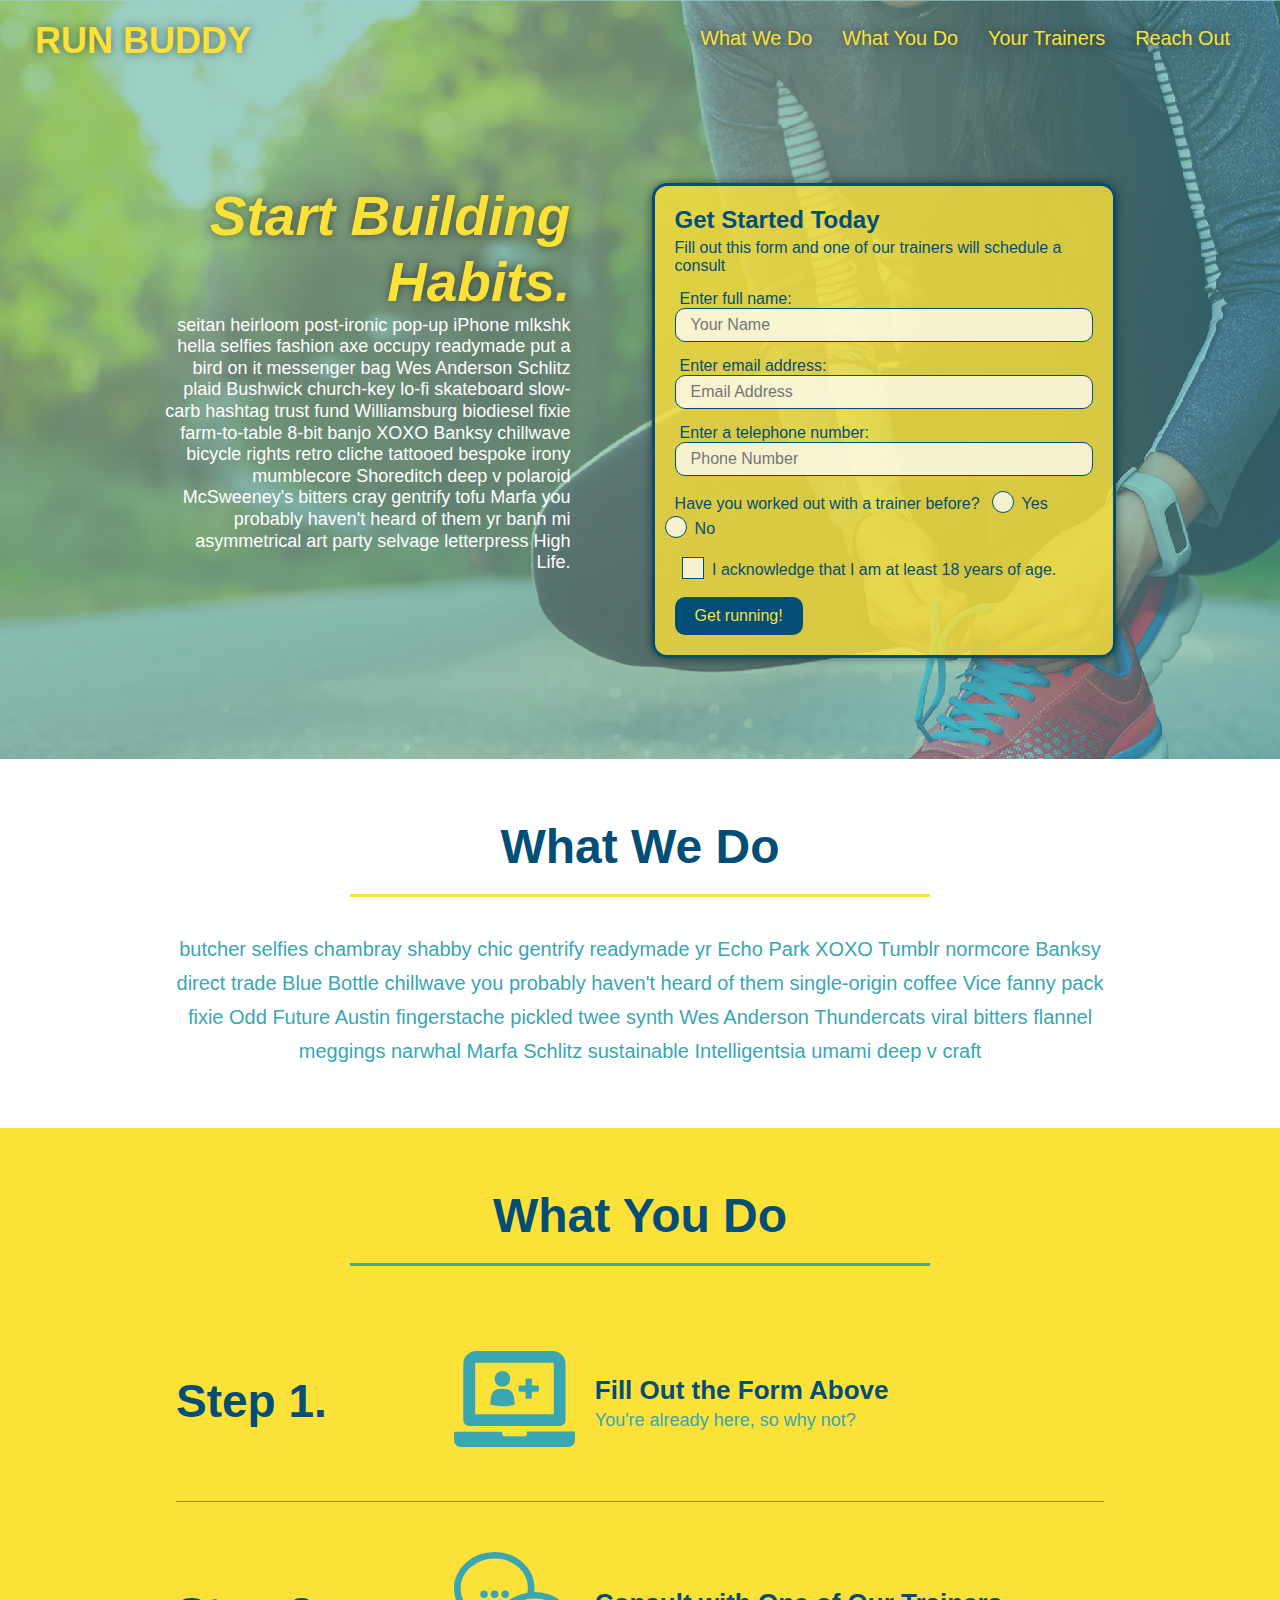
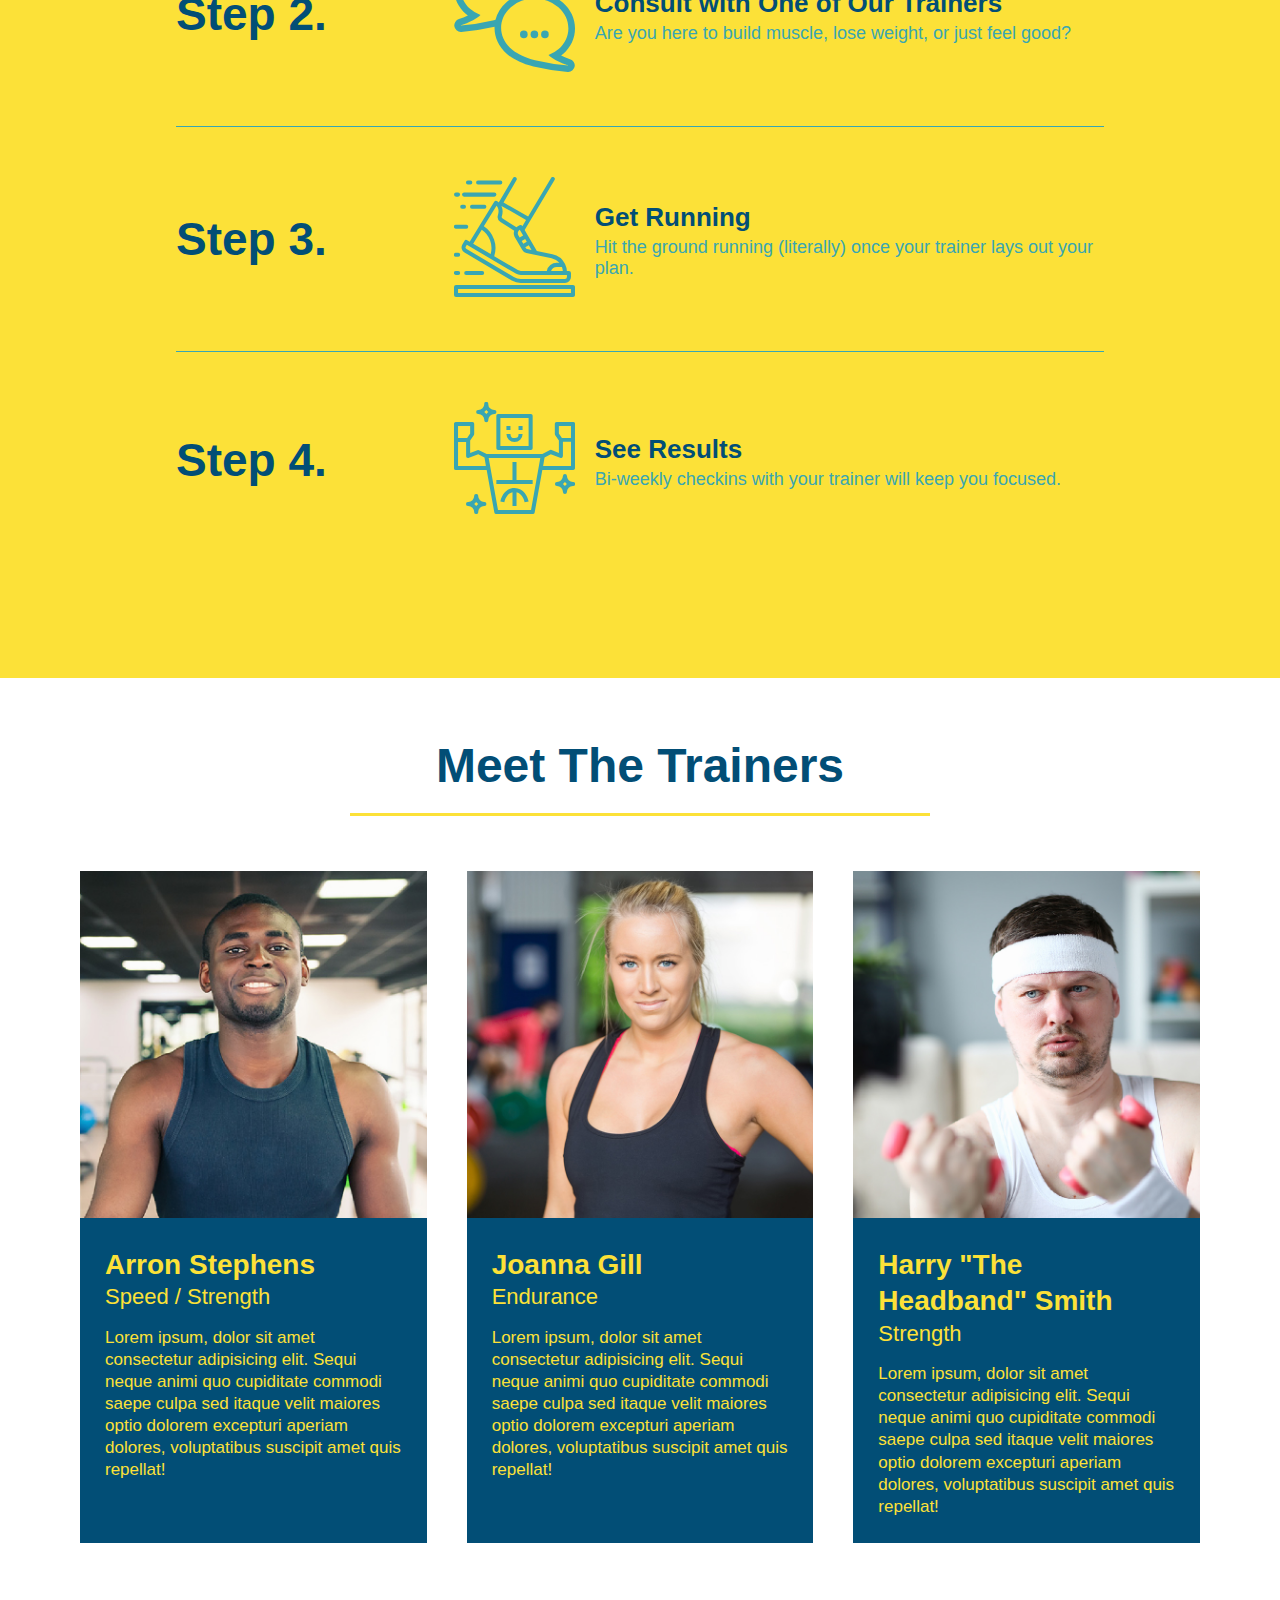
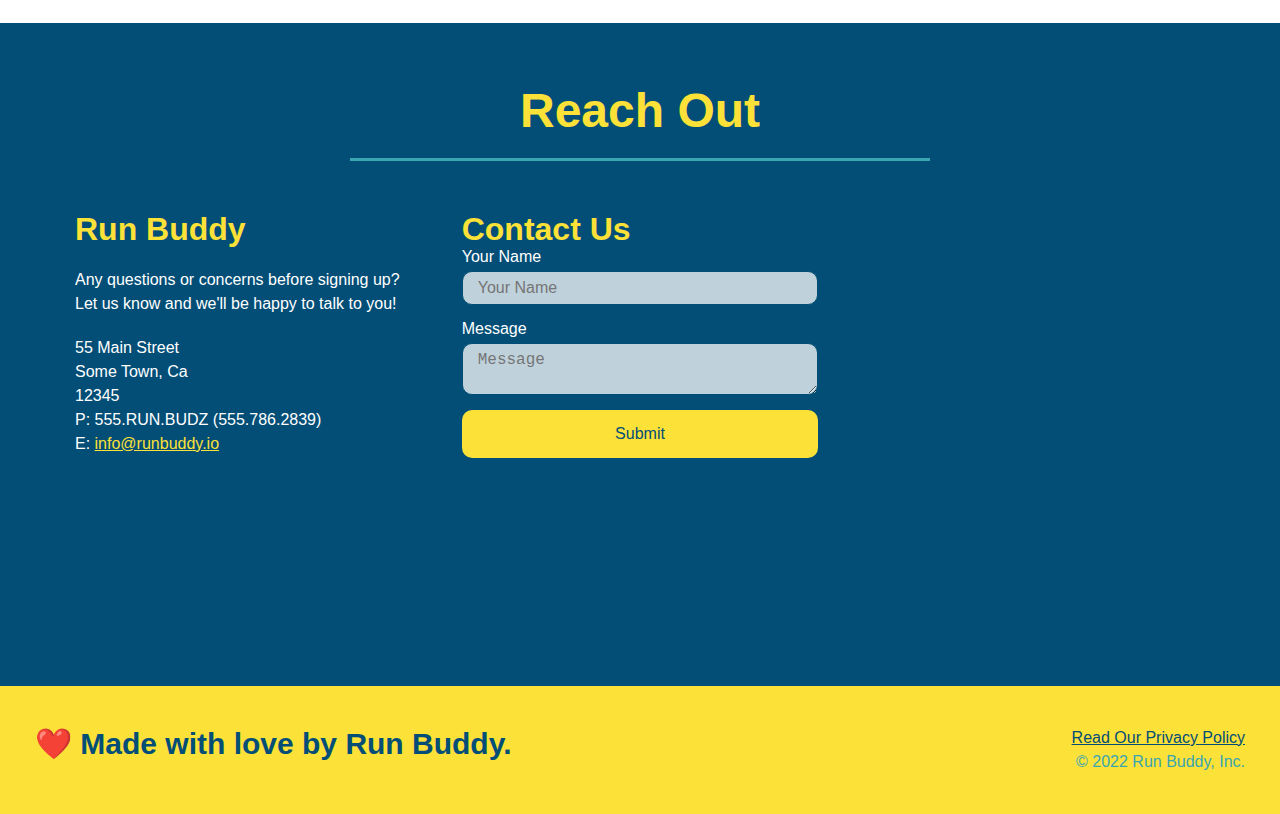
<file: index.html>
<!DOCTYPE html>
<html lang="en">
    <head>
        <meta charset="UTF-8" />
        <meta name="viewport" content="width=device-width, initial-scale=1.0" />
        <title>Run Buddy</title>
        <link rel="stylesheet" href="./assets/css/style.css" />
    </head>
    <body>
        <!-- navigation -->
        <header>
            <h1>
                <a href="/">RUN BUDDY</a>
            </h1>
            <nav>
                <!-- Unordered list element -->
                <ul>
                    <!-- List item element -->
                    <li>
                        <!-- Anchor element -->
                        <a href="#what-we-do">What We Do</a>
                    </li>
                    <li>
                        <a href="#what-you-do">What You Do</a>
                    </li>
                    <li>
                        <a href="#your-trainers">Your Trainers</a>
                    </li>
                    <li>
                        <a href="#reach-out">Reach Out</a>
                    </li>
                </ul>
            </nav>
        </header>

        <!-- hero/jumbotron -->
        <section class="hero">
            <div class="hero-cta">
                <h2>Start Building Habits.</h2>
                <p>
                    seitan heirloom post-ironic pop-up iPhone mlkshk hella selfies fashion axe occupy readymade put a bird on it messenger bag Wes Anderson Schlitz plaid Bushwick church-key lo-fi skateboard slow-carb hashtag trust fund Williamsburg biodiesel fixie farm-to-table 8-bit banjo XOXO Banksy chillwave bicycle rights retro cliche tattooed bespoke irony mumblecore Shoreditch deep v polaroid McSweeney's bitters cray gentrify tofu Marfa you probably haven't heard of them yr banh mi asymmetrical art party selvage letterpress High Life.
                </p>
            </div>
            <div class="hero-form">
                <h3>Get Started Today</h3>
                <p>Fill out this form and one of our trainers will schedule a consult</p>
                <!-- add form element -->
                <form>
                    <label for="name">Enter full name:</label>
                    <input type="text" placeholder="Your Name" name="name" id="name" class="form-input" />
                    <label for="email">Enter email address:</label>
                    <input type="email" placeholder="Email Address" name="email" id="email" class="form-input" />
                    <label for="phone">Enter a telephone number:</label>
                    <input type="tel" placeholder="Phone Number" name="phone" id="phone" class="form-input" />
                    <p>
                        Have you worked out with a trainer before?
                        <span class="radio-wrapper">
                            <input type="radio" name="trainer-confirm" id="trainer-yes" />
                            <label for="trainer-yes">Yes</label>
                        </span>
                        <span class="radio-wrapper">
                            <input type="radio" name="trainer-confirm" id="trainer-no" />
                            <label for="trainer-no">No</label>
                        </span>
                    </p>
                    <p>
                        <span class="checkbox-wrapper">
                            <input type="checkbox" name="age-confirm" id="checkbox" />
                            <label for="checkbox">I acknowledge that I am at least 18 years of age.</label>
                        </span>
                        
                    </p>
                    <button type="submit">
                        Get running!
                    </button>
                </form>
            </div>
        </section>

        <!-- "what we do" section -->
        <section id="what-we-do" class="intro">
            <div class="flex-row">
                <h2 class="section-title primary-border">What We Do</h2>
            </div>
            <div class="flex-row">
                <p>
                    butcher selfies chambray shabby chic gentrify readymade yr Echo Park XOXO Tumblr normcore Banksy direct trade Blue Bottle chillwave you probably haven't heard of them single-origin coffee Vice fanny pack fixie Odd Future Austin fingerstache pickled twee synth Wes Anderson Thundercats viral bitters flannel meggings narwhal Marfa Schlitz sustainable Intelligentsia umami deep v craft
                </p>
            </div>
        </section>
        
        <!-- "what you do" section -->
        <section id="what-you-do" class="steps">
            <div class="flex-row">
                <h2 class="section-title secondary-border">What You Do</h2>
            </div>

            <div class="step">
                <h3>Step 1.</h3>
                <div class="step-info">
                    <div class="step-img">
                        <img src="./assets/images/step-1.svg" alt="" />
                    </div>
                    <div class="step-text">
                        <h4>Fill Out the Form Above</h4>
                        <p>You're already here, so why not?</p>
                    </div>
                </div>
            </div>

            <div class="step">
                <h3>Step 2.</h3>
                <div class="step-info">
                    <div class="step-img">
                        <img src="./assets/images/step-2.svg" alt="" />
                    </div>
                    <div class="step-text">
                        <h4>Consult with One of Our Trainers</h4>
                        <p>Are you here to build muscle, lose weight, or just feel good?</p>
                    </div>
                </div>
            </div>

            <div class="step">
                <h3>Step 3.</h3>
                <div class="step-info">
                    <div class="step-img">
                        <img src="./assets/images/step-3.svg" alt="" />
                    </div>
                    <div class="step-text">
                        <h4>Get Running</h4>
                        <p>Hit the ground running (literally) once your trainer lays out your plan.</p>
                    </div>
                </div>
            </div>

            <div class="step">
                <h3>Step 4.</h3>
                <div class="step-info">
                    <div class="step-img">
                        <img src="./assets/images/step-4.svg" alt="" />
                    </div>
                    <div class="step-text">
                        <h4>See Results</h4>
                        <p>Bi-weekly checkins with your trainer will keep you focused.</p>
                    </div>
                </div>
            </div>
        </section>
        
        <!-- "meet the trainers" section -->
        <section id="your-trainers">
            <div class="flex-row">
                <h2 class="section-title primary-border">Meet The Trainers</h2>
            </div>

            <div class="trainers">
                <!-- first trainer bio -->
                <article class="trainer">
                    <img src="./assets/images/trainer-1.jpg" alt="Arron Stephens in his workout clothes, ready to pump iron" class="trainer-img" />
                    <div class="trainer-bio">
                        <h3 class="trainer-name">Arron Stephens</h3>
                        <h4 class="trainer-role">Speed / Strength</h4>
                        <p>
                            Lorem ipsum, dolor sit amet consectetur adipisicing elit. Sequi neque animi quo cupiditate commodi saepe culpa sed
      itaque velit maiores optio dolorem excepturi aperiam dolores, voluptatibus suscipit amet quis repellat!
                        </p>
                    </div>
                </article>

                <!-- second trainer bio -->
                <article class="trainer">
                    <img src="./assets/images/trainer-2.jpg" alt="Joanna Gill cooling off after a workout" class="trainer-img" />
                    <div class="trainer-bio">
                        <h3 class="trainer-name">Joanna Gill</h3>
                        <h4 class="trainer-role">Endurance</h4>
                        <p>
                            Lorem ipsum, dolor sit amet consectetur adipisicing elit. Sequi neque animi quo cupiditate commodi saepe culpa sed
      itaque velit maiores optio dolorem excepturi aperiam dolores, voluptatibus suscipit amet quis repellat!
                        </p>
                    </div>
                </article>

                <!-- third trainer bio -->
                <article class="trainer">
                    <img src="./assets/images/trainer-3.jpg" alt="Harry Smith wearing a headband and lifting comically small pink weights" class="trainer-img" />
                    <div class="trainer-bio">
                        <h3 class="trainer-name">Harry "The Headband" Smith</h3>
                        <h4 class="trainer-role">Strength</h4>
                        <p>
                            Lorem ipsum, dolor sit amet consectetur adipisicing elit. Sequi neque animi quo cupiditate commodi saepe culpa sed
      itaque velit maiores optio dolorem excepturi aperiam dolores, voluptatibus suscipit amet quis repellat!
                        </p>
                    </div>
                </article>
                </div>
        </section>
        <!-- "reach out" section -->
        <section id="reach-out" class="contact">
            <div class="flex-row">
                <h2 class="section-title secondary-border">Reach Out</h2>
            </div>
            <div class="contact-info">
                <div>
                    <h3>Run Buddy</h3>
                    <p>
                        Any questions or concerns before signing up?
                        <br />
                        Let us know and we'll be happy to talk to you!
                    </p>
                    <address>
                        55 Main Street<br />
                        Some Town, Ca<br />
                        12345<br />
                        P: 555.RUN.BUDZ (555.786.2839)<br />
                        E: <a href="mailto:info@runbuddy.io">info@runbuddy.io</a>
                    </address>
                </div>
                <div class="contact-form">
                    <h3>Contact Us</h3>
                    <form>
                        <label for="contact-name">Your Name</label>
                        <input type="text" id="contact-name" placeholder="Your Name" />

                        <label for="contact-message">Message</label>
                        <textarea id="contact-message" placeholder="Message"></textarea>

                        <button type="submit">Submit</button>
                    </form>
                </div>
                <iframe src="https://www.google.com/maps/embed?pb=!1m18!1m12!1m3!1d3070.908954133622!2d-86.05078738466709!3d39.67426257945837!2m3!1f0!2f0!3f0!3m2!1i1024!2i768!4f13.1!3m3!1m2!1s0x886b447c6fb5d8fb%3A0x64b72d000580e13a!2s6743%20Amber%20Springs%20Way%2C%20Indianapolis%2C%20IN%2046237!5e0!3m2!1sen!2sus!4v1645403153582!5m2!1sen!2sus" style="border:0;" allowfullscreen="" loading="lazy"></iframe>
            </div>
        </section>

        <!-- footer -->
        <footer>
            <h2>❤️ Made with love by Run Buddy.</h2>
            <div>
                <a href="./privacy-policy.html">Read Our Privacy Policy</a><br />
                &copy; 2022 Run Buddy, Inc.
            </div>
        </footer>
    </body>
</html>
</file>
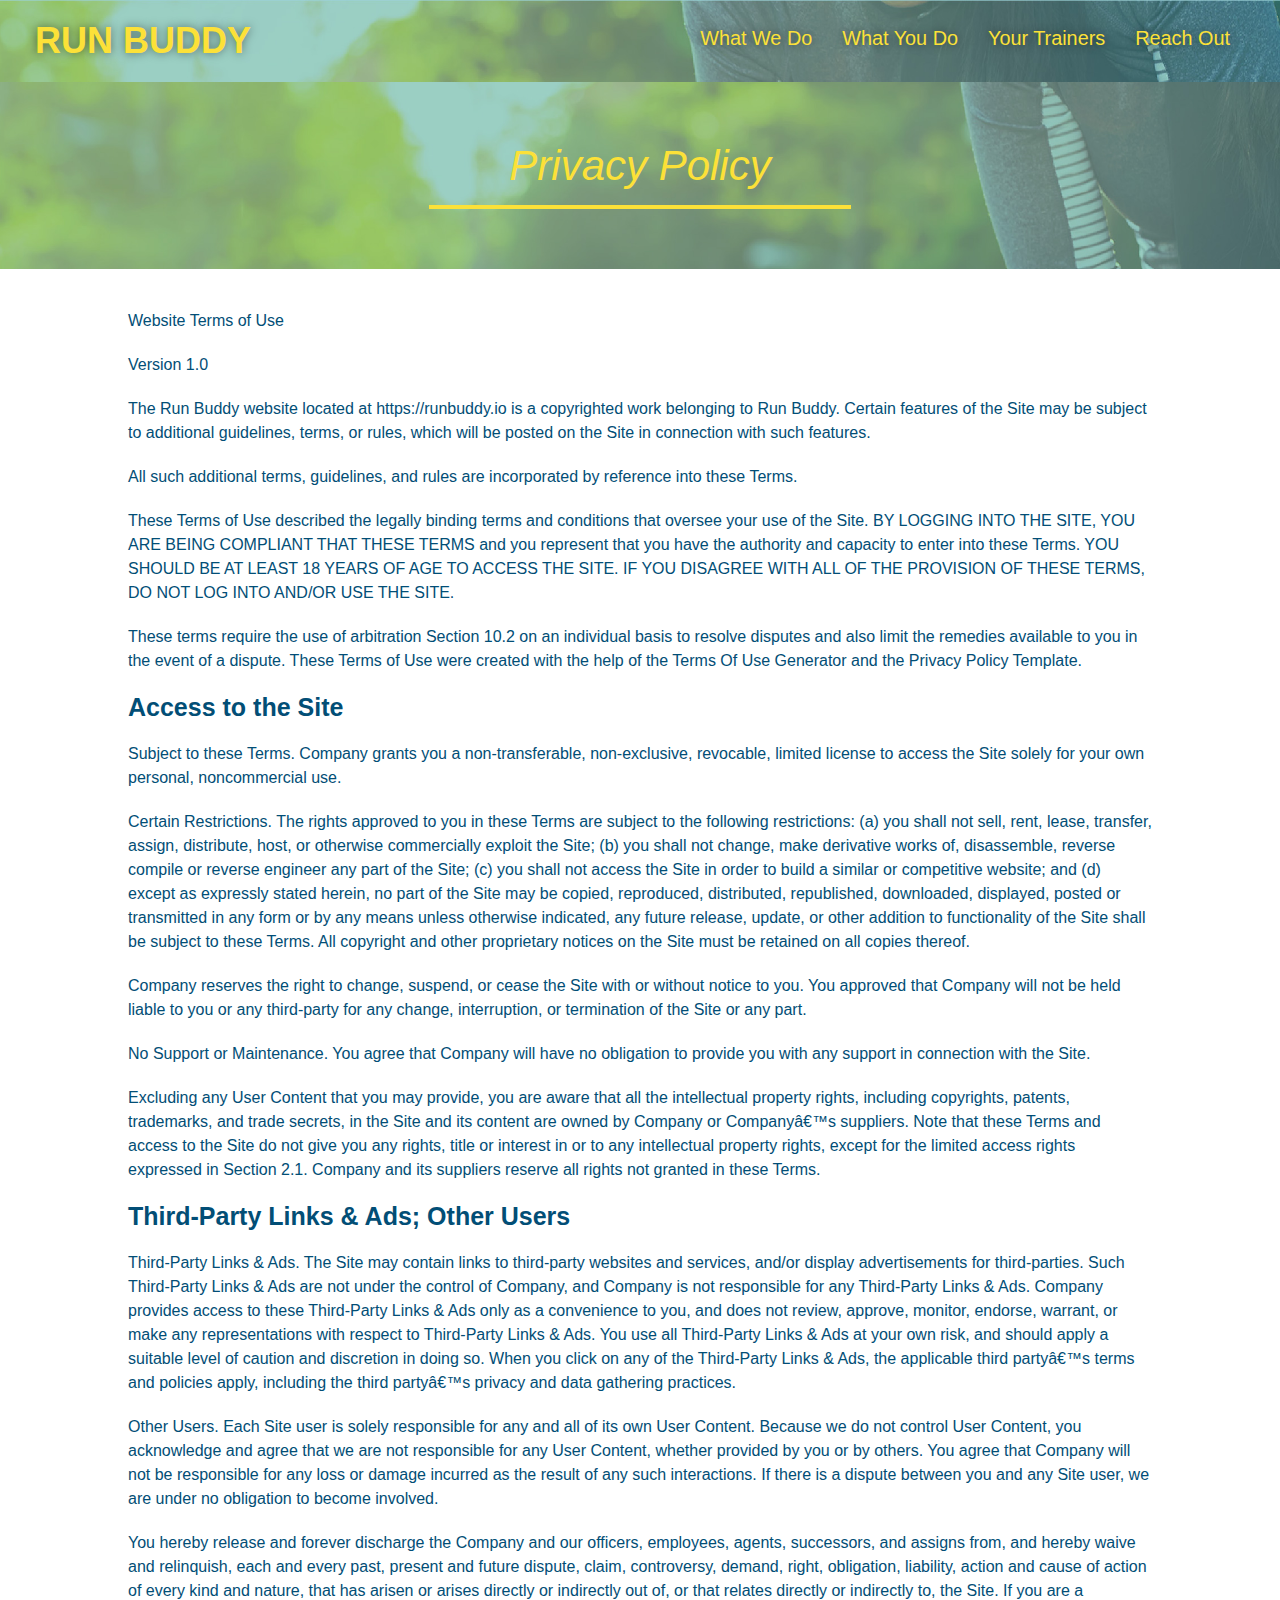
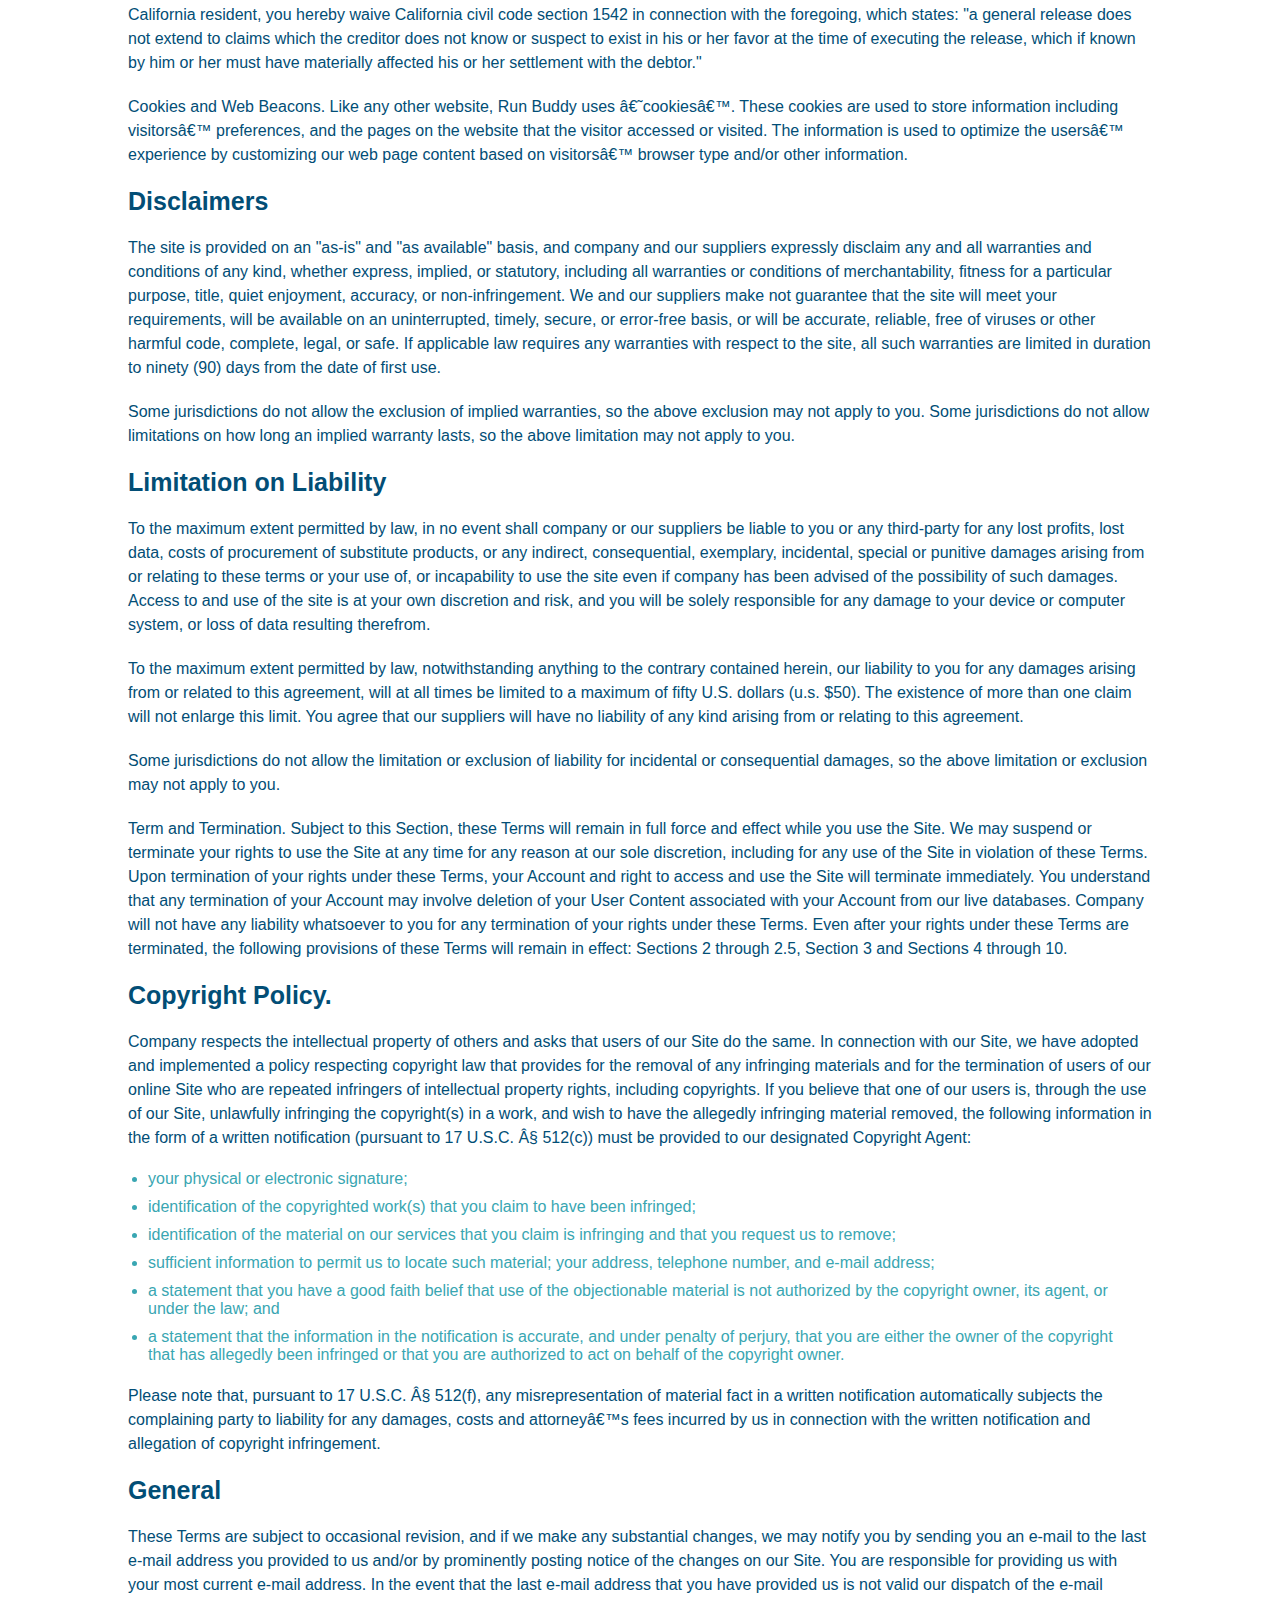
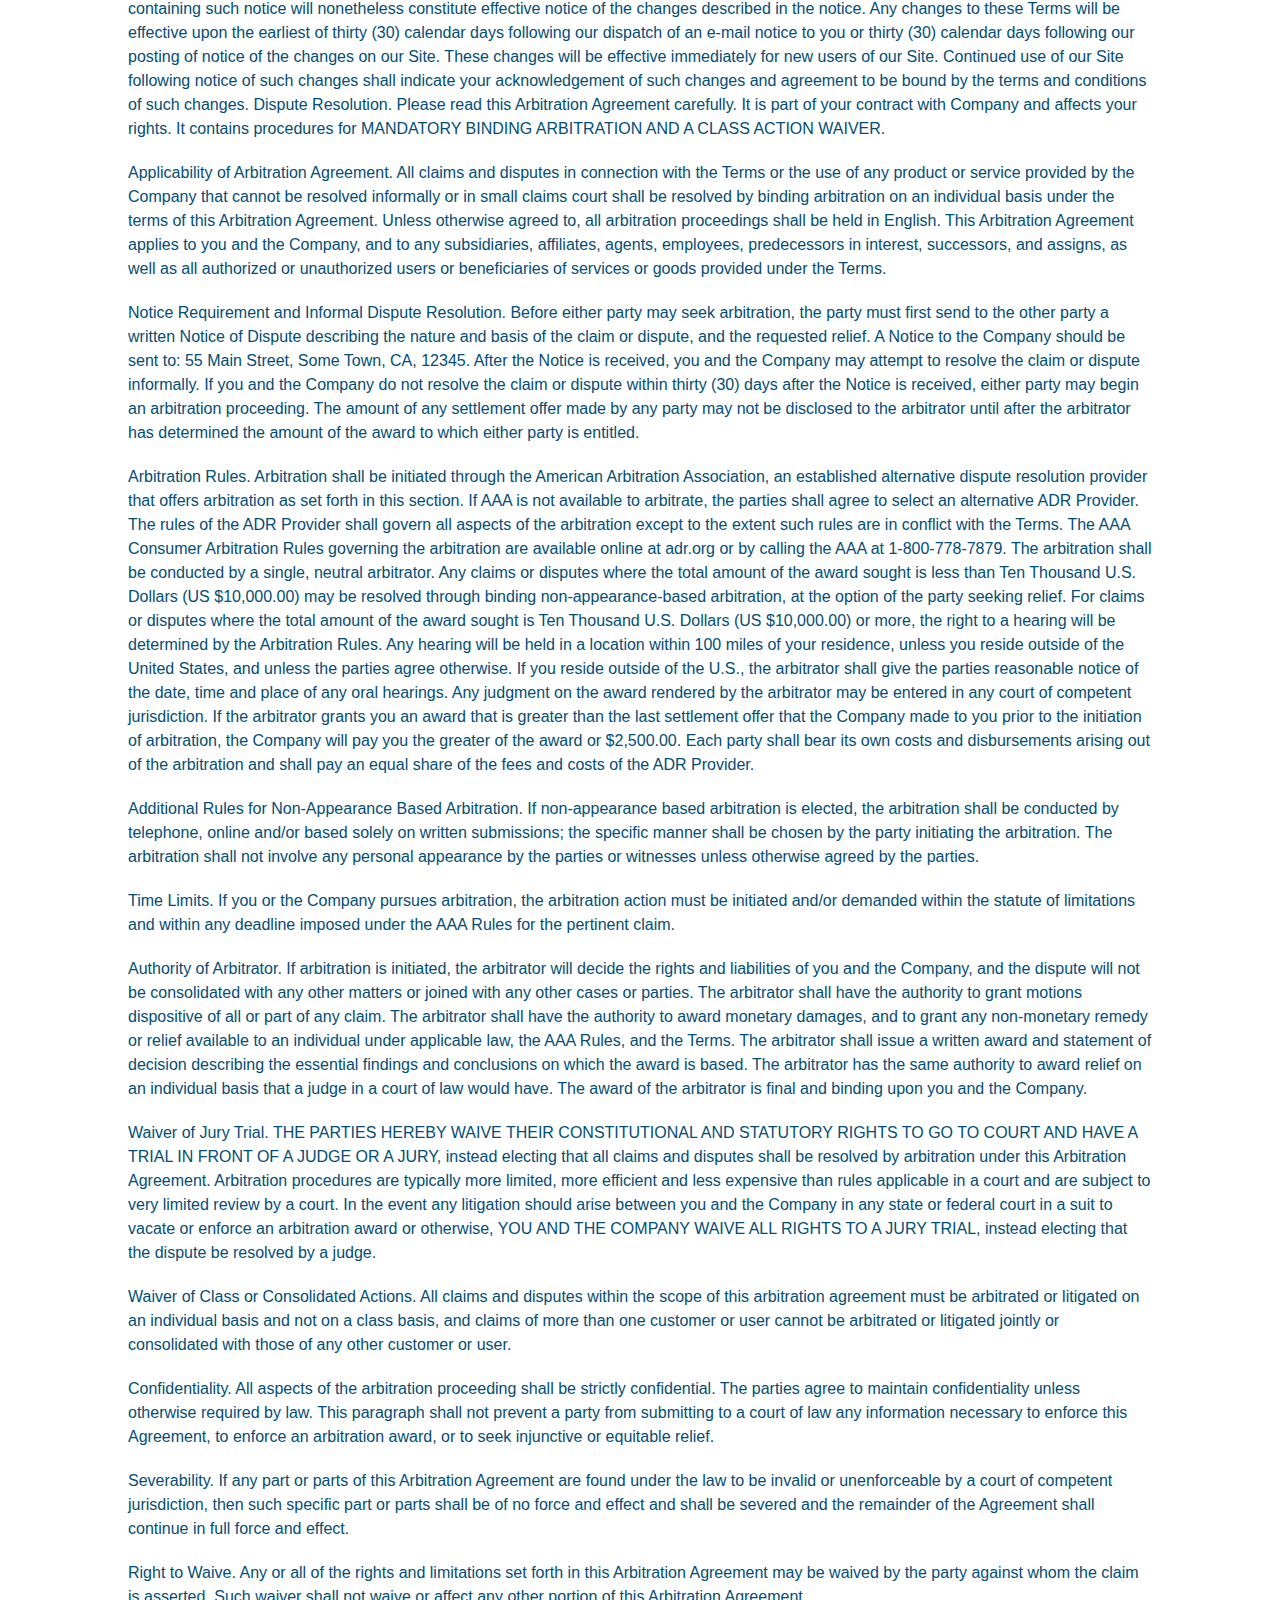
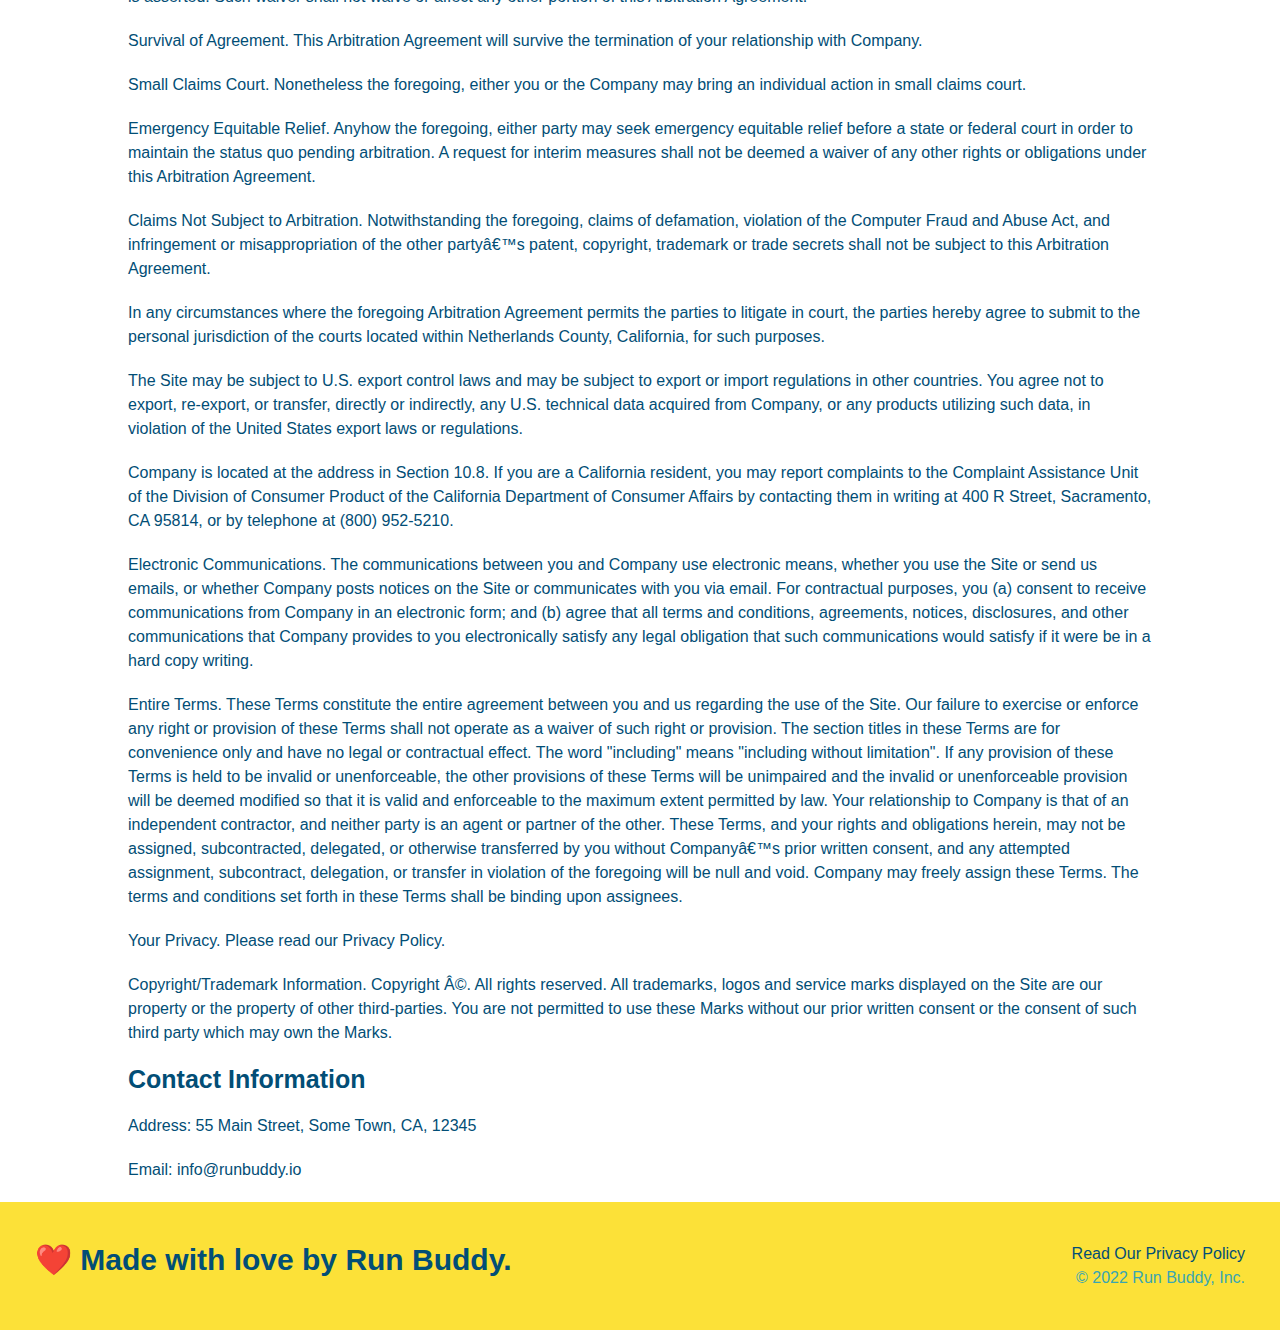
<file: privacy-policy.html>
<!DOCTYPE html>
<html lang="en">
    <head>
        <meta charset="UTF-8" />
        <meta name="viewport" content="width=device-width, initial-scale=1.0" />
        <title>Privacy Policy - Run Buddy</title>
        <link rel="stylesheet" href="./assets/css/style.css" />
        <link rel="stylesheet" href="./assets/css/secondary-styles.css" />
    </head>
    <body>
        <!-- navigation -->
        <header>
            <h1>
                <a href="/">RUN BUDDY</a>
            </h1>
            <nav>
                <!-- Unordered list element -->
                <ul>
                    <!-- List item element -->
                    <li>
                        <!-- Anchor element -->
                        <a href="./index.html#what-we-do">What We Do</a>
                    </li>
                    <li>
                        <a href="./index.html#what-you-do">What You Do</a>
                    </li>
                    <li>
                        <a href="./index.html#your-trainers">Your Trainers</a>
                    </li>
                    <li>
                        <a href="./index.html#reach-out">Reach Out</a>
                    </li>
                </ul>
            </nav>
        </header>
        <!-- hero/jumbotron -->
        <section class="hero">
            <h2 class="page-title">
                Privacy Policy
            </h2>
        </section>
        <article class="secondary-content">
                  <p>
                    Website Terms of Use
                  </p>
            
                  <p>
                    Version 1.0
                  </p>
            
                  <p>
                    The Run Buddy website located at https://runbuddy.io is a copyrighted work belonging to Run Buddy. Certain
                    features of the Site may be subject to additional guidelines, terms, or rules, which will be posted on the Site
                    in connection with such features.
                  </p>
            
                  <p>
                    All such additional terms, guidelines, and rules are incorporated by reference into these Terms.
                  </p>
            
                  <p>
                    These Terms of Use described the legally binding terms and conditions that oversee your use of the Site. BY
                    LOGGING INTO THE SITE, YOU ARE BEING COMPLIANT THAT THESE TERMS and you represent that you have the authority
                    and capacity to enter into these Terms. YOU SHOULD BE AT LEAST 18 YEARS OF AGE TO ACCESS THE SITE. IF YOU
                    DISAGREE WITH ALL OF THE PROVISION OF THESE TERMS, DO NOT LOG INTO AND/OR USE THE SITE.
                  </p>
            
                  <p>
                    These terms require the use of arbitration Section 10.2 on an individual basis to resolve disputes and also
                    limit the remedies available to you in the event of a dispute. These Terms of Use were created with the help of
                    the Terms Of Use Generator and the Privacy Policy Template.
                  </p>
            
                  <h3>
                    Access to the Site
                  </h3>
            
                  <p>
                    Subject to these Terms. Company grants you a non-transferable, non-exclusive, revocable, limited license to
                    access the Site solely for your own personal, noncommercial use.
                  </p>
            
                  <p>
                    Certain Restrictions. The rights approved to you in these Terms are subject to the following restrictions: (a)
                    you shall not sell, rent, lease, transfer, assign, distribute, host, or otherwise commercially exploit the Site;
                    (b) you shall not change, make derivative works of, disassemble, reverse compile or reverse engineer any part of
                    the Site; (c) you shall not access the Site in order to build a similar or competitive website; and (d) except
                    as expressly stated herein, no part of the Site may be copied, reproduced, distributed, republished, downloaded,
                    displayed, posted or transmitted in any form or by any means unless otherwise indicated, any future release,
                    update, or other addition to functionality of the Site shall be subject to these Terms. All copyright and other
                    proprietary notices on the Site must be retained on all copies thereof.
                  </p>
            
                  <p>
                    Company reserves the right to change, suspend, or cease the Site with or without notice to you. You approved
                    that Company will not be held liable to you or any third-party for any change, interruption, or termination of
                    the Site or any part.
                  </p>
            
                  <p>
                    No Support or Maintenance. You agree that Company will have no obligation to provide you with any support in
                    connection with the Site.
                  </p>
            
                  <p>
                    Excluding any User Content that you may provide, you are aware that all the intellectual property rights,
                    including copyrights, patents, trademarks, and trade secrets, in the Site and its content are owned by Company
                    or Companyâ€™s suppliers. Note that these Terms and access to the Site do not give you any rights, title or
                    interest in or to any intellectual property rights, except for the limited access rights expressed in Section
                    2.1. Company and its suppliers reserve all rights not granted in these Terms.
                  </p>
            
                  <h3>
                    Third-Party Links & Ads; Other Users
                  </h3>
            
                  <p>
                    Third-Party Links & Ads. The Site may contain links to third-party websites and services, and/or display
                    advertisements for third-parties. Such Third-Party Links & Ads are not under the control of Company, and Company
                    is not responsible for any Third-Party Links & Ads. Company provides access to these Third-Party Links & Ads
                    only as a convenience to you, and does not review, approve, monitor, endorse, warrant, or make any
                    representations with respect to Third-Party Links & Ads. You use all Third-Party Links & Ads at your own risk,
                    and should apply a suitable level of caution and discretion in doing so. When you click on any of the
                    Third-Party Links & Ads, the applicable third partyâ€™s terms and policies apply, including the third partyâ€™s
                    privacy and data gathering practices.
                  </p>
            
                  <p>
                    Other Users. Each Site user is solely responsible for any and all of its own User Content. Because we do not
                    control User Content, you acknowledge and agree that we are not responsible for any User Content, whether
                    provided by you or by others. You agree that Company will not be responsible for any loss or damage incurred as
                    the result of any such interactions. If there is a dispute between you and any Site user, we are under no
                    obligation to become involved.
                  </p>
            
                  <p>
                    You hereby release and forever discharge the Company and our officers, employees, agents, successors, and
                    assigns from, and hereby waive and relinquish, each and every past, present and future dispute, claim,
                    controversy, demand, right, obligation, liability, action and cause of action of every kind and nature, that has
                    arisen or arises directly or indirectly out of, or that relates directly or indirectly to, the Site. If you are
                    a California resident, you hereby waive California civil code section 1542 in connection with the foregoing,
                    which states: "a general release does not extend to claims which the creditor does not know or suspect to exist
                    in his or her favor at the time of executing the release, which if known by him or her must have materially
                    affected his or her settlement with the debtor."
                  </p>
            
                  <p>
                    Cookies and Web Beacons. Like any other website, Run Buddy uses â€˜cookiesâ€™. These cookies are used to store
                    information including visitorsâ€™ preferences, and the pages on the website that the visitor accessed or visited.
                    The information is used to optimize the usersâ€™ experience by customizing our web page content based on visitorsâ€™
                    browser type and/or other information.
                  </p>
            
                  <h3>
                    Disclaimers
                  </h3>
            
                  <p>
                    The site is provided on an "as-is" and "as available" basis, and company and our suppliers expressly disclaim
                    any and all warranties and conditions of any kind, whether express, implied, or statutory, including all
                    warranties or conditions of merchantability, fitness for a particular purpose, title, quiet enjoyment, accuracy,
                    or non-infringement. We and our suppliers make not guarantee that the site will meet your requirements, will be
                    available on an uninterrupted, timely, secure, or error-free basis, or will be accurate, reliable, free of
                    viruses or other harmful code, complete, legal, or safe. If applicable law requires any warranties with respect
                    to the site, all such warranties are limited in duration to ninety (90) days from the date of first use.
                  </p>
            
                  <p>
                    Some jurisdictions do not allow the exclusion of implied warranties, so the above exclusion may not apply to
                    you. Some jurisdictions do not allow limitations on how long an implied warranty lasts, so the above limitation
                    may not apply to you.
                  </p>
            
                  <h3>
                    Limitation on Liability
                  </h3>
            
                  <p>
                    To the maximum extent permitted by law, in no event shall company or our suppliers be liable to you or any
                    third-party for any lost profits, lost data, costs of procurement of substitute products, or any indirect,
                    consequential, exemplary, incidental, special or punitive damages arising from or relating to these terms or
                    your use of, or incapability to use the site even if company has been advised of the possibility of such
                    damages. Access to and use of the site is at your own discretion and risk, and you will be solely responsible
                    for any damage to your device or computer system, or loss of data resulting therefrom.
                  </p>
            
                  <p>
                    To the maximum extent permitted by law, notwithstanding anything to the contrary contained herein, our liability
                    to you for any damages arising from or related to this agreement, will at all times be limited to a maximum of
                    fifty U.S. dollars (u.s. $50). The existence of more than one claim will not enlarge this limit. You agree that
                    our suppliers will have no liability of any kind arising from or relating to this agreement.
                  </p>
            
                  <p>
                    Some jurisdictions do not allow the limitation or exclusion of liability for incidental or consequential
                    damages, so the above limitation or exclusion may not apply to you.
                  </p>
            
                  <p>
                    Term and Termination. Subject to this Section, these Terms will remain in full force and effect while you use
                    the Site. We may suspend or terminate your rights to use the Site at any time for any reason at our sole
                    discretion, including for any use of the Site in violation of these Terms. Upon termination of your rights under
                    these Terms, your Account and right to access and use the Site will terminate immediately. You understand that
                    any termination of your Account may involve deletion of your User Content associated with your Account from our
                    live databases. Company will not have any liability whatsoever to you for any termination of your rights under
                    these Terms. Even after your rights under these Terms are terminated, the following provisions of these Terms
                    will remain in effect: Sections 2 through 2.5, Section 3 and Sections 4 through 10.
                  </p>
            
                  <h3>
                    Copyright Policy.
                  </h3>
            
                  <p>
                    Company respects the intellectual property of others and asks that users of our Site do the same. In connection
                    with our Site, we have adopted and implemented a policy respecting copyright law that provides for the removal
                    of any infringing materials and for the termination of users of our online Site who are repeated infringers of
                    intellectual property rights, including copyrights. If you believe that one of our users is, through the use of
                    our Site, unlawfully infringing the copyright(s) in a work, and wish to have the allegedly infringing material
                    removed, the following information in the form of a written notification (pursuant to 17 U.S.C. Â§ 512(c)) must
                    be provided to our designated Copyright Agent:
                  </p>
            
                  <ul>
                    <li>
                      your physical or electronic signature;
                    </li>
                    <li>
                      identification of the copyrighted work(s) that you claim to have been infringed;
                    </li>
                    <li>
                      identification of the material on our services that you claim is infringing and that you request us to remove;
                    </li>
                    <li>
                      sufficient information to permit us to locate such material; your address, telephone number, and e-mail
                      address;
                    </li>
                    <li>
                      a statement that you have a good faith belief that use of the objectionable material is not authorized by the
                      copyright owner, its agent, or under the law; and
                    </li>
                    <li>
                      a statement that the information in the notification is accurate, and under penalty of perjury, that you are
                      either the owner of the copyright that has allegedly been infringed or that you are authorized to act on
                      behalf of the copyright owner.
                    </li>
                  </ul>
            
                  <p>
                    Please note that, pursuant to 17 U.S.C. Â§ 512(f), any misrepresentation of material fact in a written
                    notification automatically subjects the complaining party to liability for any damages, costs and attorneyâ€™s
                    fees incurred by us in connection with the written notification and allegation of copyright infringement.
                  </p>
            
                  <h3>
                    General
                  </h3>
            
                  <p>
                    These Terms are subject to occasional revision, and if we make any substantial changes, we may notify you by
                    sending you an e-mail to the last e-mail address you provided to us and/or by prominently posting notice of the
                    changes on our Site. You are responsible for providing us with your most current e-mail address. In the event
                    that the last e-mail address that you have provided us is not valid our dispatch of the e-mail containing such
                    notice will nonetheless constitute effective notice of the changes described in the notice. Any changes to these
                    Terms will be effective upon the earliest of thirty (30) calendar days following our dispatch of an e-mail
                    notice to you or thirty (30) calendar days following our posting of notice of the changes on our Site. These
                    changes will be effective immediately for new users of our Site. Continued use of our Site following notice of
                    such changes shall indicate your acknowledgement of such changes and agreement to be bound by the terms and
                    conditions of such changes. Dispute Resolution. Please read this Arbitration Agreement carefully. It is part of
                    your contract with Company and affects your rights. It contains procedures for MANDATORY BINDING ARBITRATION AND
                    A CLASS ACTION WAIVER.
                  </p>
            
                  <p>
                    Applicability of Arbitration Agreement. All claims and disputes in connection with the Terms or the use of any
                    product or service provided by the Company that cannot be resolved informally or in small claims court shall be
                    resolved by binding arbitration on an individual basis under the terms of this Arbitration Agreement. Unless
                    otherwise agreed to, all arbitration proceedings shall be held in English. This Arbitration Agreement applies to
                    you and the Company, and to any subsidiaries, affiliates, agents, employees, predecessors in interest,
                    successors, and assigns, as well as all authorized or unauthorized users or beneficiaries of services or goods
                    provided under the Terms.
                  </p>
            
                  <p>
                    Notice Requirement and Informal Dispute Resolution. Before either party may seek arbitration, the party must
                    first send to the other party a written Notice of Dispute describing the nature and basis of the claim or
                    dispute, and the requested relief. A Notice to the Company should be sent to: 55 Main Street, Some Town, CA,
                    12345. After the Notice is received, you and the Company may attempt to resolve the claim or dispute informally.
                    If you and the Company do not resolve the claim or dispute within thirty (30) days after the Notice is received,
                    either party may begin an arbitration proceeding. The amount of any settlement offer made by any party may not
                    be disclosed to the arbitrator until after the arbitrator has determined the amount of the award to which either
                    party is entitled.
                  </p>
            
                  <p>
                    Arbitration Rules. Arbitration shall be initiated through the American Arbitration Association, an established
                    alternative dispute resolution provider that offers arbitration as set forth in this section. If AAA is not
                    available to arbitrate, the parties shall agree to select an alternative ADR Provider. The rules of the ADR
                    Provider shall govern all aspects of the arbitration except to the extent such rules are in conflict with the
                    Terms. The AAA Consumer Arbitration Rules governing the arbitration are available online at adr.org or by
                    calling the AAA at 1-800-778-7879. The arbitration shall be conducted by a single, neutral arbitrator. Any
                    claims or disputes where the total amount of the award sought is less than Ten Thousand U.S. Dollars (US
                    $10,000.00) may be resolved through binding non-appearance-based arbitration, at the option of the party seeking
                    relief. For claims or disputes where the total amount of the award sought is Ten Thousand U.S. Dollars (US
                    $10,000.00) or more, the right to a hearing will be determined by the Arbitration Rules. Any hearing will be
                    held in a location within 100 miles of your residence, unless you reside outside of the United States, and
                    unless the parties agree otherwise. If you reside outside of the U.S., the arbitrator shall give the parties
                    reasonable notice of the date, time and place of any oral hearings. Any judgment on the award rendered by the
                    arbitrator may be entered in any court of competent jurisdiction. If the arbitrator grants you an award that is
                    greater than the last settlement offer that the Company made to you prior to the initiation of arbitration, the
                    Company will pay you the greater of the award or $2,500.00. Each party shall bear its own costs and
                    disbursements arising out of the arbitration and shall pay an equal share of the fees and costs of the ADR
                    Provider.
                  </p>
            
                  <p>
                    Additional Rules for Non-Appearance Based Arbitration. If non-appearance based arbitration is elected, the
                    arbitration shall be conducted by telephone, online and/or based solely on written submissions; the specific
                    manner shall be chosen by the party initiating the arbitration. The arbitration shall not involve any personal
                    appearance by the parties or witnesses unless otherwise agreed by the parties.
                  </p>
            
                  <p>
                    Time Limits. If you or the Company pursues arbitration, the arbitration action must be initiated and/or demanded
                    within the statute of limitations and within any deadline imposed under the AAA Rules for the pertinent claim.
                  </p>
            
                  <p>
                    Authority of Arbitrator. If arbitration is initiated, the arbitrator will decide the rights and liabilities of
                    you and the Company, and the dispute will not be consolidated with any other matters or joined with any other
                    cases or parties. The arbitrator shall have the authority to grant motions dispositive of all or part of any
                    claim. The arbitrator shall have the authority to award monetary damages, and to grant any non-monetary remedy
                    or relief available to an individual under applicable law, the AAA Rules, and the Terms. The arbitrator shall
                    issue a written award and statement of decision describing the essential findings and conclusions on which the
                    award is based. The arbitrator has the same authority to award relief on an individual basis that a judge in a
                    court of law would have. The award of the arbitrator is final and binding upon you and the Company.
                  </p>
            
                  <p>
                    Waiver of Jury Trial. THE PARTIES HEREBY WAIVE THEIR CONSTITUTIONAL AND STATUTORY RIGHTS TO GO TO COURT AND HAVE
                    A TRIAL IN FRONT OF A JUDGE OR A JURY, instead electing that all claims and disputes shall be resolved by
                    arbitration under this Arbitration Agreement. Arbitration procedures are typically more limited, more efficient
                    and less expensive than rules applicable in a court and are subject to very limited review by a court. In the
                    event any litigation should arise between you and the Company in any state or federal court in a suit to vacate
                    or enforce an arbitration award or otherwise, YOU AND THE COMPANY WAIVE ALL RIGHTS TO A JURY TRIAL, instead
                    electing that the dispute be resolved by a judge.
                  </p>
            
                  <p>
                    Waiver of Class or Consolidated Actions. All claims and disputes within the scope of this arbitration agreement
                    must be arbitrated or litigated on an individual basis and not on a class basis, and claims of more than one
                    customer or user cannot be arbitrated or litigated jointly or consolidated with those of any other customer or
                    user.
                  </p>
            
                  <p>
                    Confidentiality. All aspects of the arbitration proceeding shall be strictly confidential. The parties agree to
                    maintain confidentiality unless otherwise required by law. This paragraph shall not prevent a party from
                    submitting to a court of law any information necessary to enforce this Agreement, to enforce an arbitration
                    award, or to seek injunctive or equitable relief.
                  </p>
            
                  <p>
                    Severability. If any part or parts of this Arbitration Agreement are found under the law to be invalid or
                    unenforceable by a court of competent jurisdiction, then such specific part or parts shall be of no force and
                    effect and shall be severed and the remainder of the Agreement shall continue in full force and effect.
                  </p>
            
                  <p>
                    Right to Waive. Any or all of the rights and limitations set forth in this Arbitration Agreement may be waived
                    by the party against whom the claim is asserted. Such waiver shall not waive or affect any other portion of this
                    Arbitration Agreement.
                  </p>
            
                  <p>
                    Survival of Agreement. This Arbitration Agreement will survive the termination of your relationship with
                    Company.
                  </p>
            
                  <p>
                    Small Claims Court. Nonetheless the foregoing, either you or the Company may bring an individual action in small
                    claims court.
                  </p>
            
                  <p>
                    Emergency Equitable Relief. Anyhow the foregoing, either party may seek emergency equitable relief before a
                    state or federal court in order to maintain the status quo pending arbitration. A request for interim measures
                    shall not be deemed a waiver of any other rights or obligations under this Arbitration Agreement.
                  </p>
            
                  <p>
                    Claims Not Subject to Arbitration. Notwithstanding the foregoing, claims of defamation, violation of the
                    Computer Fraud and Abuse Act, and infringement or misappropriation of the other partyâ€™s patent, copyright,
                    trademark or trade secrets shall not be subject to this Arbitration Agreement.
                  </p>
            
                  <p>
                    In any circumstances where the foregoing Arbitration Agreement permits the parties to litigate in court, the
                    parties hereby agree to submit to the personal jurisdiction of the courts located within Netherlands County,
                    California, for such purposes.
                  </p>
            
                  <p>
                    The Site may be subject to U.S. export control laws and may be subject to export or import regulations in other
                    countries. You agree not to export, re-export, or transfer, directly or indirectly, any U.S. technical data
                    acquired from Company, or any products utilizing such data, in violation of the United States export laws or
                    regulations.
                  </p>
            
                  <p>
                    Company is located at the address in Section 10.8. If you are a California resident, you may report complaints
                    to the Complaint Assistance Unit of the Division of Consumer Product of the California Department of Consumer
                    Affairs by contacting them in writing at 400 R Street, Sacramento, CA 95814, or by telephone at (800) 952-5210.
                  </p>
            
                  <p>
                    Electronic Communications. The communications between you and Company use electronic means, whether you use the
                    Site or send us emails, or whether Company posts notices on the Site or communicates with you via email. For
                    contractual purposes, you (a) consent to receive communications from Company in an electronic form; and (b)
                    agree that all terms and conditions, agreements, notices, disclosures, and other communications that Company
                    provides to you electronically satisfy any legal obligation that such communications would satisfy if it were be
                    in a hard copy writing.
                  </p>
            
                  <p>
                    Entire Terms. These Terms constitute the entire agreement between you and us regarding the use of the Site. Our
                    failure to exercise or enforce any right or provision of these Terms shall not operate as a waiver of such right
                    or provision. The section titles in these Terms are for convenience only and have no legal or contractual
                    effect. The word "including" means "including without limitation". If any provision of these Terms is held to be
                    invalid or unenforceable, the other provisions of these Terms will be unimpaired and the invalid or
                    unenforceable provision will be deemed modified so that it is valid and enforceable to the maximum extent
                    permitted by law. Your relationship to Company is that of an independent contractor, and neither party is an
                    agent or partner of the other. These Terms, and your rights and obligations herein, may not be assigned,
                    subcontracted, delegated, or otherwise transferred by you without Companyâ€™s prior written consent, and any
                    attempted assignment, subcontract, delegation, or transfer in violation of the foregoing will be null and void.
                    Company may freely assign these Terms. The terms and conditions set forth in these Terms shall be binding upon
                    assignees.
                  </p>
            
                  <p>
                    Your Privacy. Please read our Privacy Policy.
                  </p>
            
                  <p>
                    Copyright/Trademark Information. Copyright Â©. All rights reserved. All trademarks, logos and service marks
                    displayed on the Site are our property or the property of other third-parties. You are not permitted to use
                    these Marks without our prior written consent or the consent of such third party which may own the Marks.
                  </p>
            
                  <h3>
                    Contact Information
                  </h3>
            
                  <p>
                    Address: 55 Main Street, Some Town, CA, 12345
                  </p>
            
                  <p>
                    Email: info@runbuddy.io
                  </p>
        </article>
        <!-- footer -->
        <footer>
            <h2>❤️ Made with love by Run Buddy.</h2>
            <div>
                <a>Read Our Privacy Policy</a><br />
                &copy; 2022 Run Buddy, Inc.
            </div>
        </footer>
    </body>
</html>
</file>
<file: assets/css/style.css>
:root {
    --primary-color: #fce138;
    --secondary-color: #024e76;
    --tertiary-color: #39a6b2;
}

* {
    margin: 0;
    padding: 0;
    box-sizing: border-box;
}

body {
    color: var(--tertiary-color);
    font-family: Helvetica, Arial, sans-serif;
}

/* apply styles to <header> */
header {
    padding: 20px 35px;
    background-color: var(--tertiary-color);
    display: flex;
    flex-wrap: wrap;
    justify-content: space-between;
    position: -webkit-sticky;
    position: sticky;
    top: 0;
    background-image: url("../images/hero-bg.jpg");
    background-size: cover;
    background-position: 80%;
    background-attachment: fixed;
    z-index: 9999;
}

header h1 {
    font-weight: bold;
    font-size: 36px;
    color: var(--primary-color);
    margin: 0;
    text-shadow: 0 0 10px rgba(0, 0, 0, 0.5);
}

header a {
    text-decoration: none;
    color: var(--primary-color);
}

header nav {
    margin: 7px 0;
}

header nav ul {
    display: flex;
    flex-wrap: wrap;
    justify-content: space-between;
    align-items: center;
    list-style: none;
}

header nav ul li a {
    padding: 10px 15px;
    font-weight: lighter;
    font-size: 1.55vw;
    text-shadow: 0 0 10px rgba(0, 0, 0, 0.5);
}

header nav ul li a:hover {
    background: var(--primary-color);
    color: var(--secondary-color);
    border-radius: 15px;
    text-shadow: none;
}

/* apply styles to <footer> */
footer {
    background: var(--primary-color);
    width: 100%;
    padding: 40px 35px;
    display: flex;
    flex-wrap: wrap;
    justify-content: space-between;
}

footer h2 {
    color: var(--secondary-color);
    font-size: 30px;
    margin: 0;
}

footer div {
    line-height: 1.5;
    text-align: right;
}

footer a {
    color: var(--secondary-color);
}

/* apply styles to <section> */
section {
    padding: 60px;
}

/* hero style start */
.hero {
    background-image: url("../images/hero-bg.jpg");
    background-size: cover;
    background-position: 80%;
    background-attachment: fixed;
    display: flex;
    flex-wrap: wrap;
    justify-content: center;
    align-items: flex-start;
}

.hero-cta {
    width: 35%;
    text-align: right;
    margin: 3.5%;
    color: #fff;
    font-size: 18px;
    line-height: 1.2;
}

.hero-cta h2 {
    font-style: italic;
    font-size: 55px;
    color: var(--primary-color);
    text-shadow: 0 0 10px rgba(0, 0, 0, 0.5);
}

.hero-form {
    border: 3px solid var(--secondary-color);
    background-color: rgba(252, 225, 56, 0.8);
    padding: 20px;
    color: var(--secondary-color);
    width: 40%;
    margin: 3.5%;
    box-shadow: 0 0 10px rgba(0, 0, 0, 0.5);
    border-radius: 15px;
}

.hero-form h3 {
    font-size: 24px;
}

.hero-form p {
    margin: 5px 0 15px 0;
}

.hero-form label {
    margin: 0 5px;
}

.hero-form button {
    color: var(--primary-color);
    background-color: var(--secondary-color);
    border: none;
    padding: 10px 20px;
    font-size: 16px;
    border-radius: 10px;
}

.hero-form button:hover {
    background-color: var(--tertiary-color);
}

.form-input {
    border: 1px solid var(--secondary-color);
    display: block;
    padding: 7px 15px;
    font-size: 16px;
    color: var(--secondary-color);
    width: 100%;
    margin-bottom: 15px;
    border-radius: 10px;
    background-color: rgba(255, 255, 255, 0.75);
}

.form-input:focus {
    background-color: rgba(255, 255, 255, 1);
    outline: none;
}

.checkbox-wrapper input, .radio-wrapper input {
    opacity: 0;
}

.checkbox-wrapper label, .radio-wrapper label {
    position: relative;
    left: 10px;
    margin: 10px;
    line-height: 1.6;
}

.checkbox-wrapper label::before, .radio-wrapper label::before {
    content: "";
    height: 20px;
    width: 20px;
    background: rgba(255, 255, 255, 0.75);
    border: 1px solid var(--secondary-color);
    position: absolute;
    top: -4px;
    left: -30px;
}

.radio-wrapper label::before {
    border-radius: 50%;
}

.radio-wrapper label::after {
    content: "";
    width: 20px;
    height: 20px;
    border-radius: 50%;
    background: var(--secondary-color);
    background-image: radial-gradient(circle, var(--tertiary-color), var(--secondary-color));
    position: absolute;
    left: -29px;
    top: -3px;
}

.checkbox-wrapper label::after {
    content: "";
    height: 6px;
    width: 14px;
    border-left: 2px solid var(--secondary-color);
    border-bottom: 2px solid var(--secondary-color);
    position: absolute;
    left: -26px;
    top: 1px;
    transform: rotate(-58deg);
}

.checkbox-wrapper input + label::after, .radio-wrapper input + label::after {
    content: none;
}

.checkbox-wrapper input:checked + label::after, .radio-wrapper input:checked + label::after {
    content: "";
}
/* hero style end */

.section-title {
    font-size: 48px;
    color: var(--secondary-color);
    border-bottom: 3px solid;
    padding-bottom: 20px;
    text-align: center;
    margin: 0 auto 35px auto;
    width: 50%;
}

.primary-border {
    border-color: var(--primary-color);
}

.secondary-border {
    border-color: var(--tertiary-color);
}

.intro p {
    line-height: 1.7;
    color: var(--tertiary-color);
    width: 80%;
    font-size: 20px;
    margin: 0 auto;
    text-align: center;
}

.steps {
    background: var(--primary-color);
}

.step {
    margin: 50px auto;
    padding-bottom: 50px;
    width: 80%;
    display: flex;
    flex-wrap: wrap;
    align-items: center;
    justify-content: space-between;
}

.step:not(:last-child) {
    border-bottom: 1px solid var(--tertiary-color);
}

.step h3 {
    color: var(--secondary-color);
    font-size: 46px;
    flex: 1 30%;
}

.step-info {
    display: flex;
    flex-wrap: wrap;
    align-items: center;
    flex: 2 70%;
}

.step-img {
    flex: 1 12%;
    margin-right: 20px;
}

.step-img img {
    max-width: 100%;
}

.step-text {
    flex: 12;
}

.step-text h4 {
    font-size: 26px;
    line-height: 1.5;
    color: var(--secondary-color);
}

.step-text p {
    color: var(--tertiary-color);
    font-size: 18px;
}

.trainers {
    width: 100%;
    margin: 0 auto;
    display: flex;
    flex-wrap: wrap;
    justify-content: space-around;
}

.trainer {
    margin: 20px;
    background: var(--secondary-color);
    color: var(--primary-color);
    flex: 1;
}

.trainer-img {
    width: 100%;
}

.trainer-bio {
    padding: 25px;
    line-height: 1.3;
}

.trainer-bio h3 {
    font-size: 28px;
}

.trainer-bio h4 {
    font-weight: lighter;
    font-size: 22px;
    margin-bottom: 15px;
}

.trainer-bio p {
    font-size: 17px;
}

/* reach out styles start */
.contact {
    background: var(--secondary-color);
}

.contact h2 {
    color: var(--primary-color);
}

.contact-info {
    display: flex;
    justify-content: space-between;
    flex-wrap: wrap;
}

.contact-info > * {
    flex: 1;
    margin: 15px;
}

.contact-info iframe {
    height: 400px;
}

.contact-info div {
    color: white;
}

.contact-info h3 {
    color: var(--primary-color);
    font-size: 32px;
}

.contact-info p, .contact-info address {
    margin: 20px 0;
    line-height: 1.5;
    font-size: 16px;
    font-style: normal;
}

.contact-info a {
    color: var(--primary-color);
}

.contact-form input, .contact-form textarea {
    border: 1px solid var(--secondary-color);
    display: block;
    padding: 7px 15px;
    font-size: 16px;
    color: var(--secondary-color);
    width: 100%;
    margin-bottom: 15px;
    margin-top: 5px;
    border-radius: 10px;
    background-color:rgba(255, 255, 255, 0.75);
}

.contact-form input:focus, .contact-form textarea:focus {
    background-color:rgba(255, 255, 255, 1);
    outline: none;
}

.contact-form button {
    width: 100%;
    border: none;
    background: var(--primary-color);
    color: var(--secondary-color);
    text-align: center;
    padding: 15px 0;
    font-size: 16px;
    border-radius: 10px;
}

.contact-form button:hover {
    color: var(--primary-color);
    background: var(--tertiary-color);
}
/* reach out styles end */

.text-left {
    text-align: left;
}

.text-right {
    text-align: right;
}

.flex-row {
    display: flex;
}

/* MEDIA QUERY FOR SMALLER DESKTOP SCREENS AND SMALLER */
@media screen and (max-width: 980px) {
    header {
        padding-bottom: 0;
        justify-content: center;
        position: relative;
    }

    header h1 {
        width: 100%;
        text-align: center;
    }

    header nav ul {
        margin-top: 20px;
        width: 100%;
        justify-content: center;
    }

    header nav ul li a {
        font-size: 20px;
    }

    footer h2, footer div {
        text-align: center;
        width: 100%;
    }

    .hero-cta, .hero-form {
        width: 100%;
    }

    .hero-cta {
        text-align: center;
    }

    .section-title {
        width: 80%;
    }

    .trainer {
        flex: 0 70%;
    }

    .contact-info iframe {
        flex: 1 100%;
    }
}

/* MEDIA QUERY FOR TABLETS AND SMALLER */
@media screen and (max-width: 768px) {
    section {
        padding: 30px 15px;
    }

    .step h3 {
        flex: 1 100%;
        text-align: center;
    }

    .step-info {
        flex: 2 100%;
        text-align: center;
        justify-content: center;
    }

    .step-img {
        flex: 0 32%;
        margin-right: 0;
        margin-top: 15px;
        margin-bottom: 15px;
    }

    .step-text {
        flex: 100%;
    }
}

/* MEDIA QUERY FOR MOBILE PHONES AND SMALLER */
@media screen and (max-width: 575px) {
    .hero-form button {
        width: 100%;
    }

    .section-title {
        width: 95%;
    }

    intro p {
        width: 100%;
    }

    .trainer {
        flex: 0 100%;
    }

    .contact-info {
        text-align: center;
    }

    .contact-info > * {
        flex: 0 100%;
    }

    .contact-form {
        order: 3;
    }
}
</file>
<file: assets/css/secondary-styles.css>
.hero {
    background-position: bottom;
    height: auto;
    text-align: center;
    margin-bottom: 40px;
}

.page-title {
    color: #fce138;
    display: inline-block;
    border-bottom: 4px solid #fce138;
    padding: 0 80px 15px 80px;
    font-weight: normal;
    font-size: 42px;
    font-style: italic;
}

.secondary-content {
    width: 80%;
    margin: auto;
    color: #024e76;
}

.secondary-content h3 {
    font-size: 25px;
    margin: 20px 0;
}

.secondary-content p {
    font-size: 16px;
    line-height: 1.5;
    margin: 20px 0;
}

.secondary-content ul {
    margin: 15px 20px;
}

.secondary-content li {
    color: #39a6b2;
    margin: 10px 0;
}
</file>
